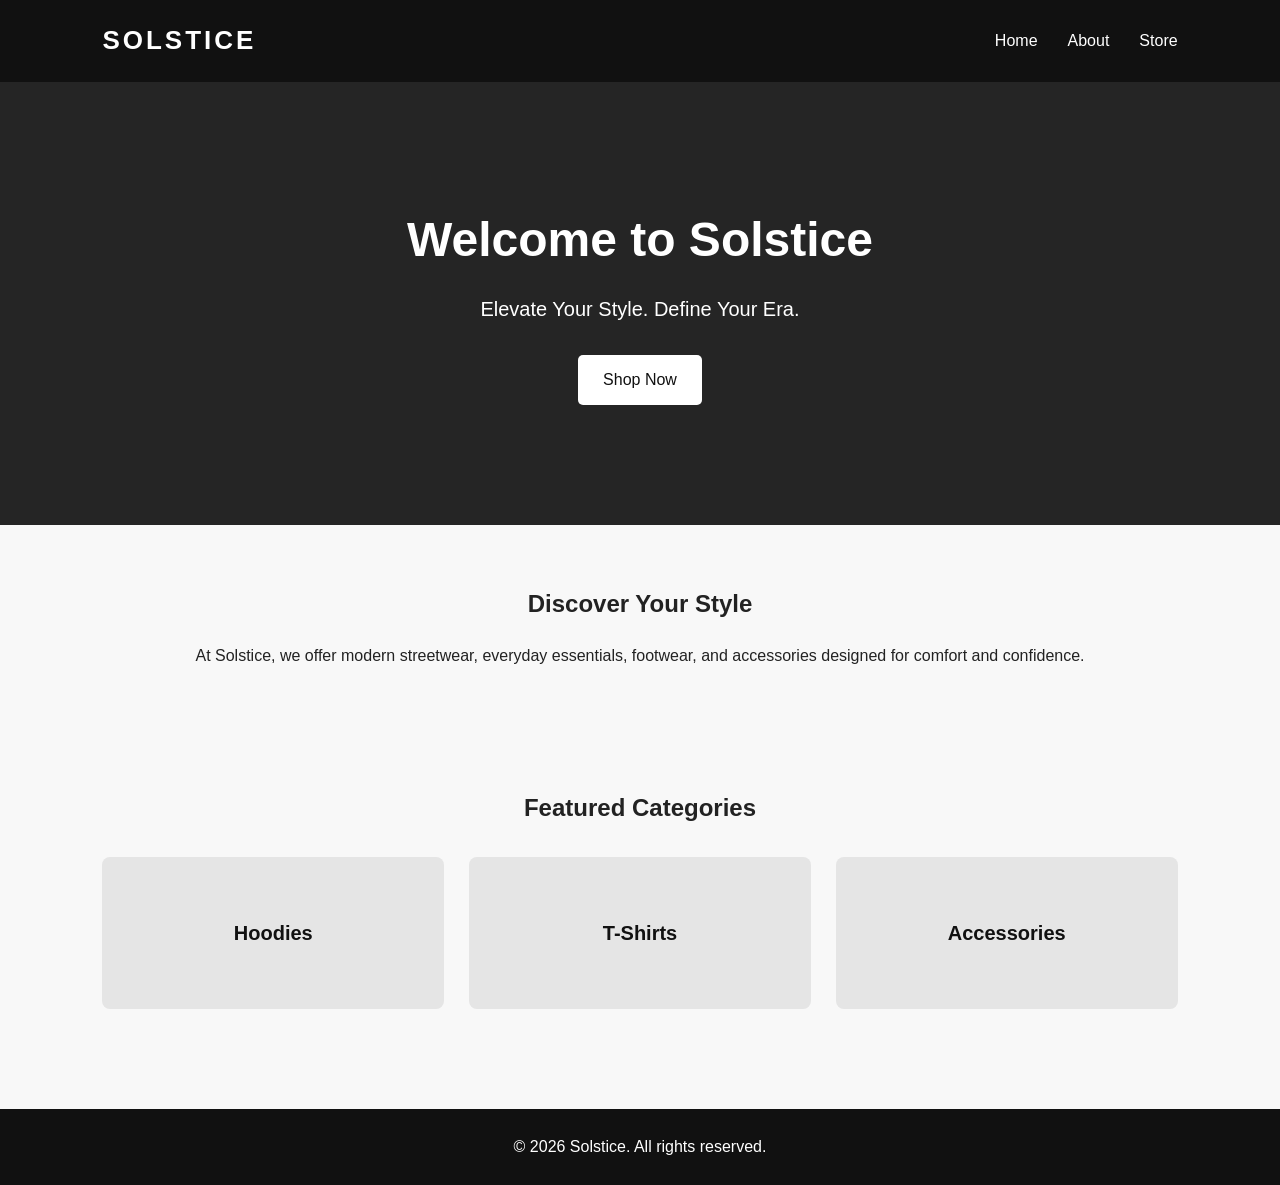
<file: index.html>
<!DOCTYPE html>
<html lang="en">
<head>
  <meta charset="UTF-8">
  <meta name="viewport" content="width=device-width, initial-scale=1.0">
  <title>Solstice | Home</title>
  <link rel="stylesheet" href="./src/styles/main.css">
</head>

<body>
  <!-- Navigation Bar -->
  <header>
    <nav class="navbar">
      <a href="./index.html" class="logo">SOLSTICE</a>

      <div class="nav-links">
        <a href="./index.html">Home</a>
        <a href="./about.html">About</a>
        <a href="./store.html">Store</a>
      </div>
    </nav>
  </header>

  <!-- Hero Banner -->
  <main>
    <section class="hero">
      <h1>Welcome to Solstice</h1>
      <p>Elevate Your Style. Define Your Era.</p>
      <a href="./store.html" class="btn">Shop Now</a>
    </section>

    <!-- Store Introduction -->
    <section class="content-section">
      <h2>Discover Your Style</h2>
      <p>
        At Solstice, we offer modern streetwear,
        everyday essentials, footwear, and accessories
        designed for comfort and confidence.
      </p>
    </section>

    <!-- Featured Categories -->
    <section class="content-section">
      <h2>Featured Categories</h2>

      <div class="categories">
        <a href="./store.html" class="category-card">Hoodies</a>
        <a href="./store.html" class="category-card">T-Shirts</a>
        <a href="./store.html" class="category-card">Accessories</a>
      </div>
    </section>
  </main>

  <!-- Footer -->
  <footer>
    <p>&copy; 2026 Solstice. All rights reserved.</p>
  </footer>
</body>
</html>
</file>
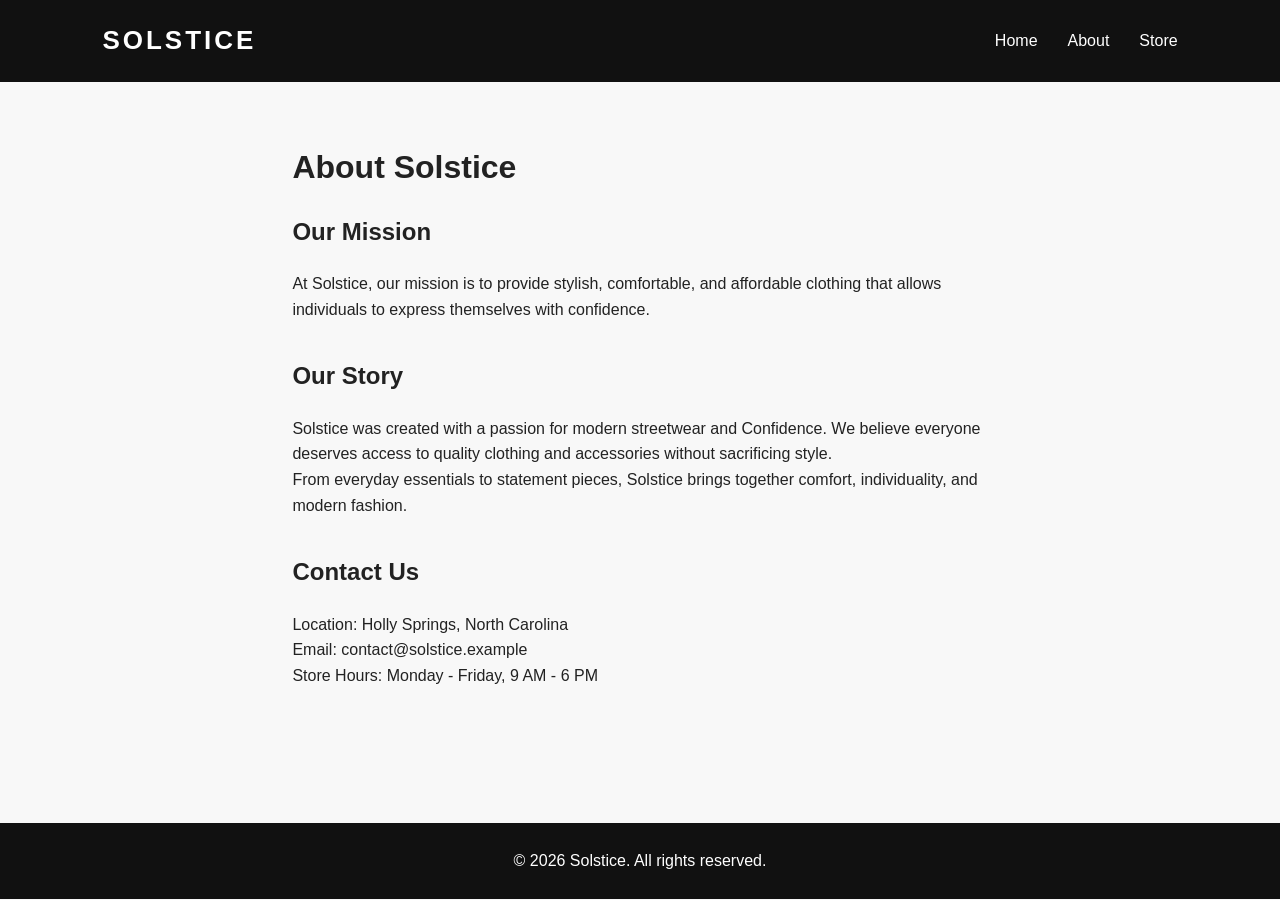
<file: about.html>
<!DOCTYPE html>
<html lang="en">
<head>
  <meta charset="UTF-8">
  <meta name="viewport" content="width=device-width, initial-scale=1.0">
  <title>Solstice | About</title>
  <link rel="stylesheet" href="./src/styles/main.css">
</head>

<body>
  <!-- Navigation Bar -->
  <header>
    <nav class="navbar">
      <a href="./index.html" class="logo">SOLSTICE</a>

      <div class="nav-links">
        <a href="./index.html">Home</a>
        <a href="./about.html">About</a>
        <a href="./store.html">Store</a>
      </div>
    </nav>
  </header>

  <!-- About Page Content -->
  <main class="content-section about-page">
    <h1>About Solstice</h1>

    <!-- Mission Statement -->
    <section>
      <h2>Our Mission</h2>
      <p>
        At Solstice, our mission is to provide stylish,
        comfortable, and affordable clothing that allows
        individuals to express themselves with confidence.
      </p>
    </section>

    <!-- Brand Story -->
    <section>
      <h2>Our Story</h2>
      <p>
        Solstice was created with a passion for modern
        streetwear and Confidence. We believe
        everyone deserves access to quality clothing
        and accessories without sacrificing style.
      </p>
      <p>
        From everyday essentials to statement pieces,
        Solstice brings together comfort, individuality,
        and modern fashion.
      </p>
    </section>

    <!-- Contact Information -->
    <section>
      <h2>Contact Us</h2>
      <p>Location: Holly Springs, North Carolina</p>
      <p>Email: contact@solstice.example</p>
      <p>Store Hours: Monday - Friday, 9 AM - 6 PM</p>
    </section>
  </main>

  <!-- Footer -->
  <footer>
    <p>&copy; 2026 Solstice. All rights reserved.</p>
  </footer>
</body>
</html>
</file>
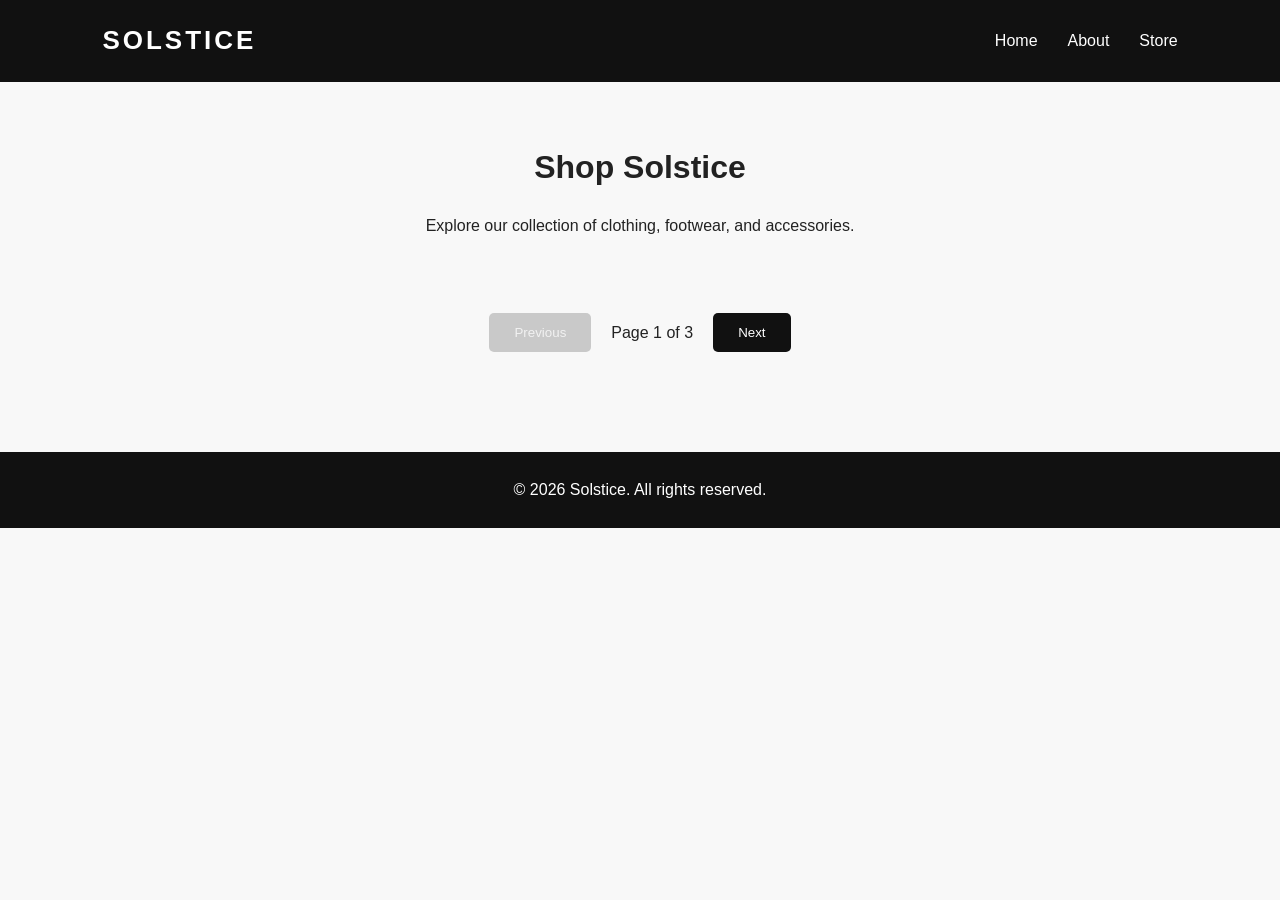
<file: store.html>
<!DOCTYPE html>
<html lang="en">
<head>
  <meta charset="UTF-8">
  <meta name="viewport" content="width=device-width, initial-scale=1.0">
  <title>Solstice | Store</title>
  <link rel="stylesheet" href="./src/styles/main.css">
</head>

<body>
  <!-- Navigation Bar -->
  <header>
    <nav class="navbar">
      <a href="./index.html" class="logo">SOLSTICE</a>

      <div class="nav-links">
        <a href="./index.html">Home</a>
        <a href="./about.html">About</a>
        <a href="./store.html">Store</a>
      </div>
    </nav>
  </header>

  <!-- Store Content -->
  <main class="content-section">
    <h1>Shop Solstice</h1>
    <p>Explore our collection of clothing, footwear,
       and accessories.</p>

    <!-- Product Grid -->
    <section id="product-grid" class="product-grid">
      <!-- Products will be added using JavaScript -->
    </section>

    <!-- Pagination Controls -->
    <div class="pagination">
      <button id="prev-btn" disabled>Previous</button>
      <span id="page-info">Page 1 of 3</span>
      <button id="next-btn">Next</button>
    </div>
  </main>

  <!-- Footer -->
  <footer>
    <p>&copy; 2026 Solstice. All rights reserved.</p>
  </footer>

  <script type="module" src="./src/main.js"></script>
</body>
</html>
</file>
<file: src/styles/main.css>
/* General Styling */
* {
  margin: 0;
  padding: 0;
  box-sizing: border-box;
}

body {
  font-family: Arial, sans-serif;
  background-color: #f8f8f8;
  color: #222;
  line-height: 1.6;
}

/* Navigation Bar */
.navbar {
  display: flex;
  justify-content: space-between;
  align-items: center;
  padding: 20px 8%;
  background-color: #111;
}

.logo {
  color: white;
  font-size: 26px;
  font-weight: bold;
  letter-spacing: 3px;
  text-decoration: none;
}

.nav-links {
  display: flex;
  gap: 30px;
}

.nav-links a {
  color: white;
  text-decoration: none;
  font-size: 16px;
  transition: color 0.3s;
}

.nav-links a:hover {
  color: #aaa;
}

/* Home Page Hero */
.hero {
  background: #252525;
  color: white;
  text-align: center;
  padding: 120px 20px;
}

.hero h1 {
  font-size: 48px;
  margin-bottom: 15px;
}

.hero p {
  font-size: 20px;
  margin-bottom: 30px;
}

/* Buttons */
.btn,
.pagination button {
  display: inline-block;
  padding: 12px 25px;
  background-color: #111;
  color: white;
  border: none;
  border-radius: 5px;
  text-decoration: none;
  cursor: pointer;
  transition: background-color 0.3s;
}

.btn {
  background-color: white;
  color: #111;
}

.btn:hover {
  background-color: #ddd;
}

.pagination button:hover:not(:disabled) {
  background-color: #444;
}

.pagination button:disabled {
  background-color: #aaa;
  color: #eee;
  cursor: not-allowed;
  opacity: 0.6;
}

/* Main Content */
.content-section {
  padding: 60px 8%;
  text-align: center;
}

.content-section h1,
.content-section h2 {
  margin-bottom: 20px;
}

/* Featured Categories */
.categories {
  display: grid;
  grid-template-columns: repeat(3, 1fr);
  gap: 25px;
  margin-top: 30px;
}

.category-card {
  background-color: #e5e5e5;
  padding: 60px 20px;
  border-radius: 8px;
  color: #111;
  text-decoration: none;
  font-size: 20px;
  font-weight: bold;
  transition: background-color 0.3s;
}

.category-card:hover {
  background-color: #ccc;
}

/* About Page */
.about-page {
  max-width: 900px;
  margin: 0 auto;
  text-align: left;
}

.about-page section {
  margin-bottom: 35px;
}

/* Product Grid */
.product-grid {
  display: grid;
  grid-template-columns: repeat(3, minmax(0, 1fr));
  gap: 25px;
  margin-top: 35px;
}

.product-card {
  background-color: white;
  padding: 15px;
  border-radius: 8px;
  box-shadow: 0 2px 8px rgba(0, 0, 0, 0.1);
  transition: transform 0.3s;
}

.product-card:hover {
  transform: translateY(-5px);
}

.product-card img {
  width: 100%;
  aspect-ratio: 1 / 1;
  object-fit: cover;
  border-radius: 5px;
}

.product-card h3 {
  margin-top: 12px;
}

.product-card p {
  margin-top: 8px;
}

/* Pagination */
.pagination {
  display: flex;
  justify-content: center;
  align-items: center;
  gap: 20px;
  margin-top: 40px;
}

/* Footer */
footer {
  background-color: #111;
  color: white;
  text-align: center;
  padding: 25px;
  margin-top: 40px;
}

/* Tablet */
@media (max-width: 900px) {
  .product-grid,
  .categories {
    grid-template-columns: repeat(2, minmax(0, 1fr));
  }
}

/* Mobile */
@media (max-width: 600px) {
  .navbar {
    flex-direction: column;
    gap: 15px;
    text-align: center;
  }

  .nav-links {
    flex-wrap: wrap;
    justify-content: center;
    gap: 20px;
  }

  .hero {
    padding: 80px 20px;
  }

  .hero h1 {
    font-size: 32px;
  }

  .hero p {
    font-size: 16px;
  }

  .content-section {
    padding: 40px 5%;
  }

  .product-grid,
  .categories {
    grid-template-columns: 1fr;
  }

  .pagination {
    gap: 10px;
  }
}
  
/* Product Category Badge */
.category-badge {
  display: inline-block;
  background-color: #222;
  color: white;
  font-size: 12px;
  font-weight: bold;
  padding: 5px 12px;
  border-radius: 20px;
  margin-top: 12px;
}

.product-description {
  color: #666;
  font-size: 14px;
}

.product-price {
  font-size: 18px;
  font-weight: bold;
  color: #111;
  margin-top: 12px;
}

/* Product Category Badge */
.category-badge {
  display: inline-block;
  background-color: #222;
  color: white;
  font-size: 12px;
  font-weight: bold;
  padding: 5px 12px;
  border-radius: 20px;
  margin-top: 12px;
  margin-bottom: 10px;
}
</file>
